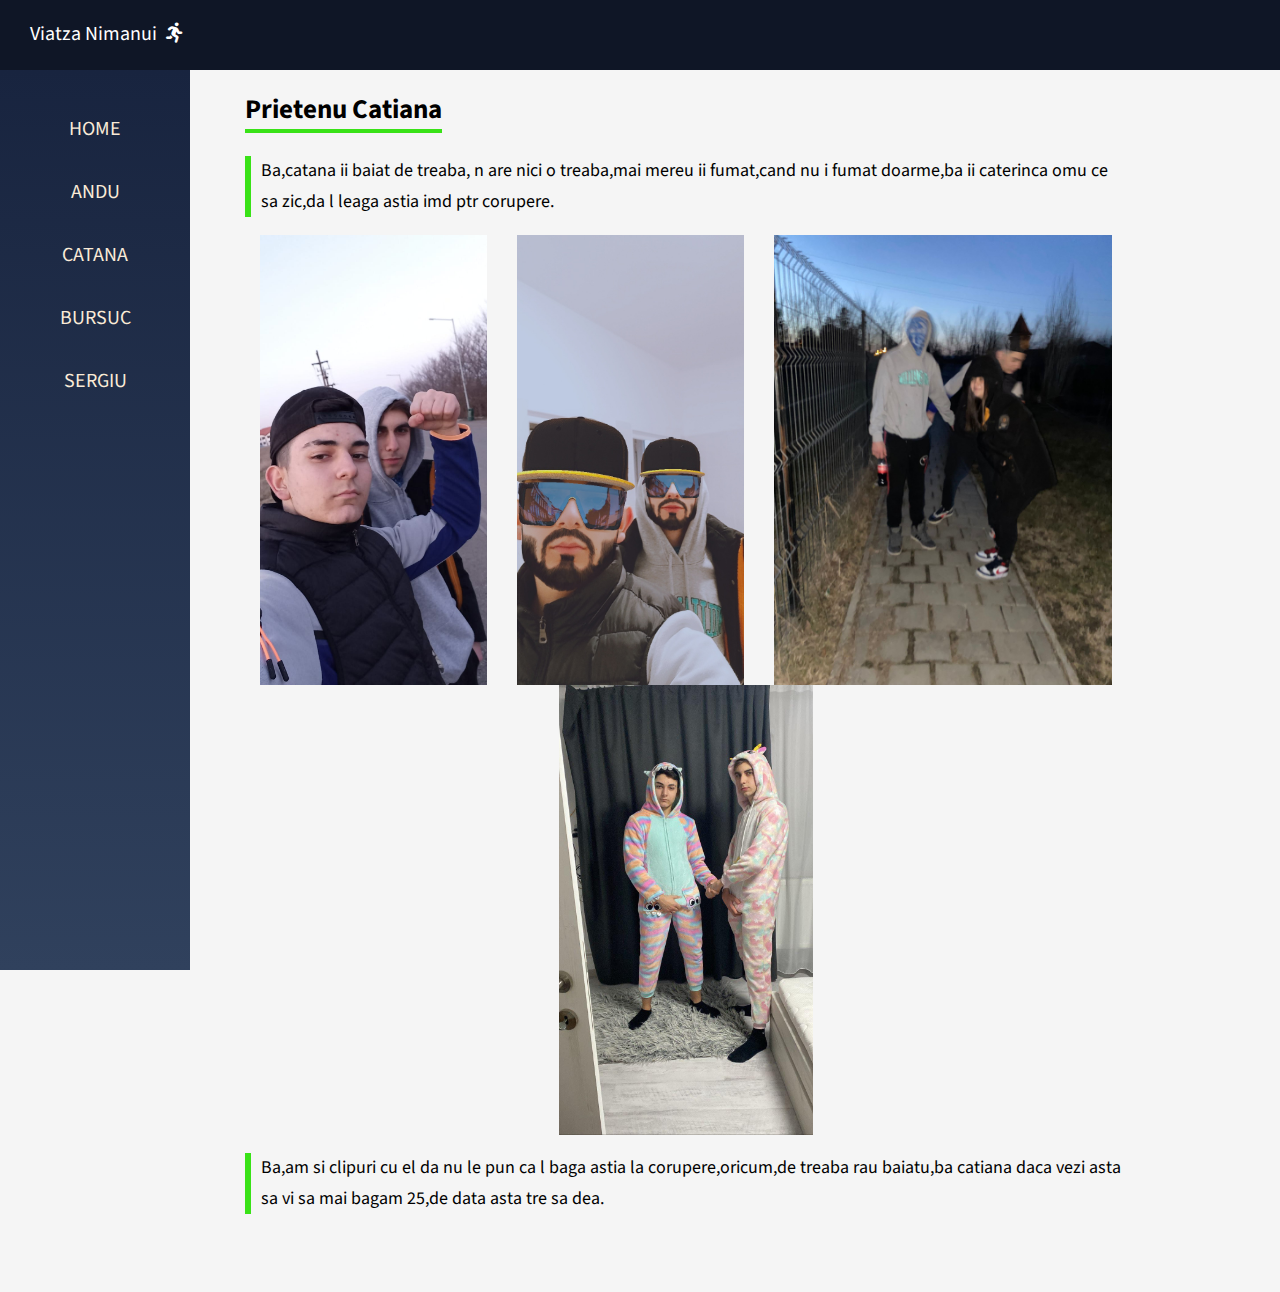
<file: resources/pages/catana.html>
<!DOCTYPE html>
<html>
    <head>
        <meta charset="UTF-8" >
        <link rel="stylesheet" type="text/css" href="../css/style.css" />
        <meta name="viewport" content="width=device-width, initial-scale=1.0" />
        <link rel="stylesheet" href="https://cdnjs.cloudflare.com/ajax/libs/font-awesome/5.15.2/css/all.min.css" />
        <title>Asa ne distram noi</title>
    </head>
    <body> 
        
        <header>
             <a href="index.html">
                 Viatza Nimanui
                 <i class="fas fa-running logo"></i>
             </a>
             <i id="menu-btn" class="fas fa-bars" onclick="show()"></i>
        </header>

        <div class="page-container">
            <aside id="side-menu">
                <a href="index.html">Home</a>
                <a href="andu.html">Andu</a>
                <a href="catana.html">Catana</a>
                <a href="bursuc.html">Bursuc</a>
                <a href="sergiu.html">Sergiu</a>
                
                   
            </aside>
            <main>
                <h2 class="title">Prietenu Catiana</h2>
                      <p>Ba,catana ii baiat de treaba, n are nici o treaba,mai mereu ii fumat,cand nu i fumat doarme,ba ii caterinca omu ce sa zic,da l leaga astia imd ptr corupere.</p>

                     <div class="gallery">
                        
                         <img class="imgpl" target src="resurse/catana.jpeg">
                         <img class="imgpl" target src="resurse/catana1.jpeg">
                         <img class="imgpl" target src="resurse/catana2.jpeg">
                         <img class="imgpl" target src="resurse/sergiu si catana.jpeg">
                       
                     <p>Ba,am si clipuri cu el da nu le pun ca l baga astia la corupere,oricum,de treaba rau baiatu,ba catiana daca vezi asta sa vi sa mai bagam 25,de data asta tre sa dea.</p>
                     
                    </div>  
                                                  
                     
                     
                       
                     
                  
                        
                    
            </main>
            
        </div>
        <script src="../js/main.js"></script>
    </body>
   
</html>
</file>
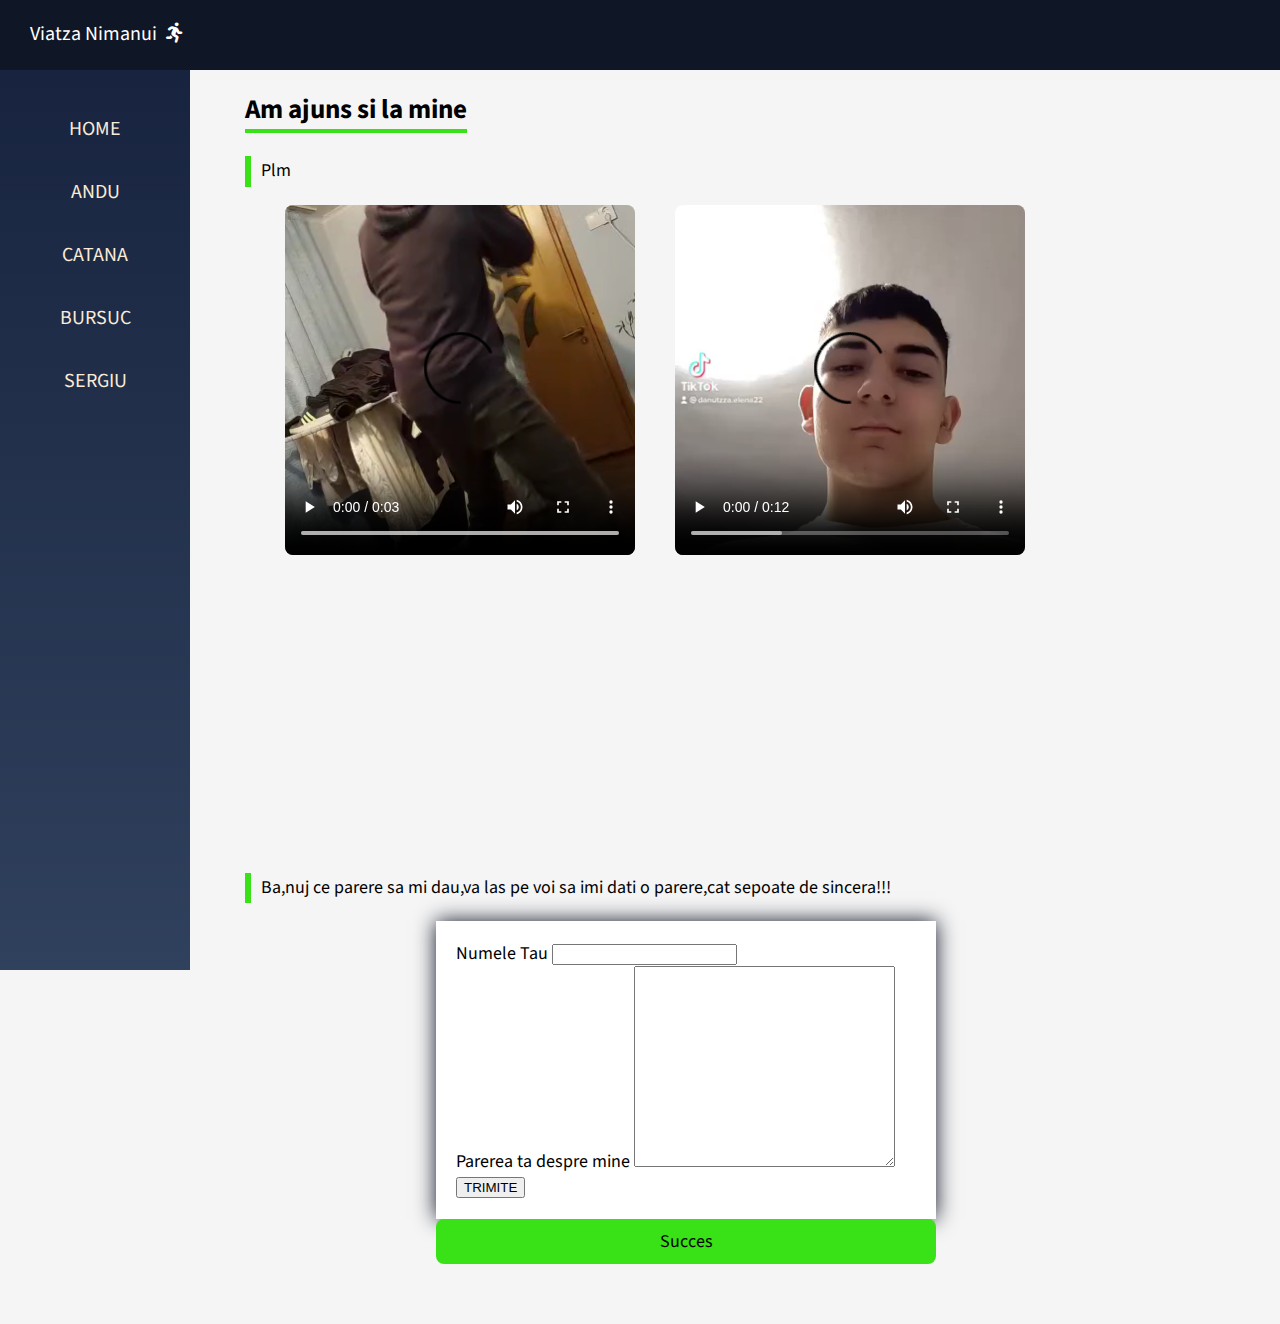
<file: resources/pages/sergiu.html>
<!DOCTYPE html>
<html>
    <head>
        <meta charset="UTF-8" >
        <link rel="stylesheet" type="text/css" href="../css/style.css" />
        <meta name="viewport" content="width=device-width, initial-scale=1.0" />
        <link rel="stylesheet" href="https://cdnjs.cloudflare.com/ajax/libs/font-awesome/5.15.2/css/all.min.css" />
        <title>Asa ne distram noi</title>
    </head>
    <body> 
        
        <header>
             <a href="../index.html">
                 Viatza Nimanui
                 <i class="fas fa-running logo"></i>
             </a>
             <i id="menu-btn" class="fas fa-bars" onclick="show()"></i>
        </header>

        <div class="page-container">
            <aside id="side-menu">
                <a href="index.html">Home</a>
                <a href="andu.html">Andu</a>
                <a href="catana.html">Catana</a>
                <a href="bursuc.html">Bursuc</a>
                <a href="sergiu.html">Sergiu</a>
                
                   
            </aside>
            <main>
                <h2 class="title">Am ajuns si la mine</h2>
                <p>Plm</p>
                
                     <div class="gallery">
                        
                        <video class="container" controls src="resurse/somn la cici.mp4"></video>
                         <video class="container" controls src="resurse/produs.mp4"></video>
                        
                                                  
                     </div>
                     <p>Ba,nuj ce parere sa mi dau,va las pe voi sa imi dati o parere,cat sepoate de sincera!!!</p>
                   
                     
                   <div class="tabel">  
                     <div class="form-grup">
                         <label for="nume">Numele Tau</label>
                         <input type="text" id="nume" name="nume">
                     </div>
                     <div class="form-grup">
                         <label for="Parerea ta despre mine">Parerea ta despre mine</label>
                         <textarea name="parere" id="parere" cols="30" rows="13"></textarea>
                     </div>
                     <button type="trimite">TRIMITE</button>    
                   </div>
                   <div id="status" class="succes">Succes</div>
                        
                    
            </main>
            
        </div>
        <script src="../js/main.js"></script>
    </body>
   
</html>
</file>
<file: resources/css/style.css>
@import url('https://fonts.googleapis.com/css2?family=Source+Sans+Pro:wght@200&display=swap');
*{
    box-sizing: border-box;
}

body {
    margin: 0;
    background-color: #f5f5f5;
    font-size: 18px;
    font-family: 'Source Sans Pro', sans-serif;
}
header {
    height: 70px;
    background-color: #0f1626;
    position: fixed;
    width: 100%;
    padding-top: 20px;
    padding-left: 30px;
    font-size: 20px;
}
header a {
    color: white;
    text-decoration: none;
    
}
.page-container {
    min-height: 100vh;
    padding-top: 70px;
}
main {
    margin: 10px 10% 60px 220px;
    padding: 0px 25px;
}



aside {
    width: 190px;
    height: 100vh;
    position: fixed;
    background: linear-gradient(to bottom, #18243f, #30415d);
    padding-top: 10px;
    font-size: 20px;
}
aside a {
    display: block;
    color: antiquewhite;
    text-transform: uppercase;
    text-decoration: none;
    text-align: center;
    margin-top: 35px;
}


.logo {
    margin-left: 5px;
    font-size: 20px;
}
p {
    line-height: 170%;
    border-left: 6px solid #39e217;
    padding-left: 10px;
}
.title {
    border-bottom: 4px solid #39e217;
    margin-bottom: 5px;
    margin-top: 10px;
    display: inline-block;
}





.container {
    display: block;
    max-height: 50vh;
    margin-left: 40px;
    margin-right: auto;
    max-width: 100%;
    margin-bottom: 300px;
    border-radius: 8px;
  
}
.gallery {
    display: inline-flex;
    justify-content: space-around;
    flex-wrap: wrap;
    
}
.gallery video {
    width: 350px;
    height: 350px;
    object-fit: cover;
}
.para {
    border-left: none;

}
.imgpl {
    display: block;
    height: 50vh;
}
.tabel {
    width: 90%;
    max-width: 500px;
    margin: 0 auto;
    padding: 20px;
    box-shadow: 0px 0px 20px #0f1626;
    background-color: white;
    flex-direction: column;
}
textarea {
    resize: vertical;
}


#status {
    width: 90%;
    max-width: 500px;
    text-align: center;
    padding: 10px;
    margin: 0 auto;
    border-radius: 8px;
    
}
#status.succes {
    background-color: #39e217;
}

#menu-btn {
    color: white;
    font-size: 28px;
    position: absolute;
    top: 23px;
    right: 25px;
    display: none;
}
.show {
    display: block !important;
}
   @media (max-width: 768px){
        body {
            font-size: 16px;
        }
        main {
            margin: 0px;
            padding-top: 10px;
            padding-bottom: 16px;
        }
        aside {
            display: none;
            height: auto;
            width: 100%;
        }
        .imgpl {
            width: 130px;
            height: 130px;
        }
        #menu-btn {
            display: block;
        }
   }
</file>
